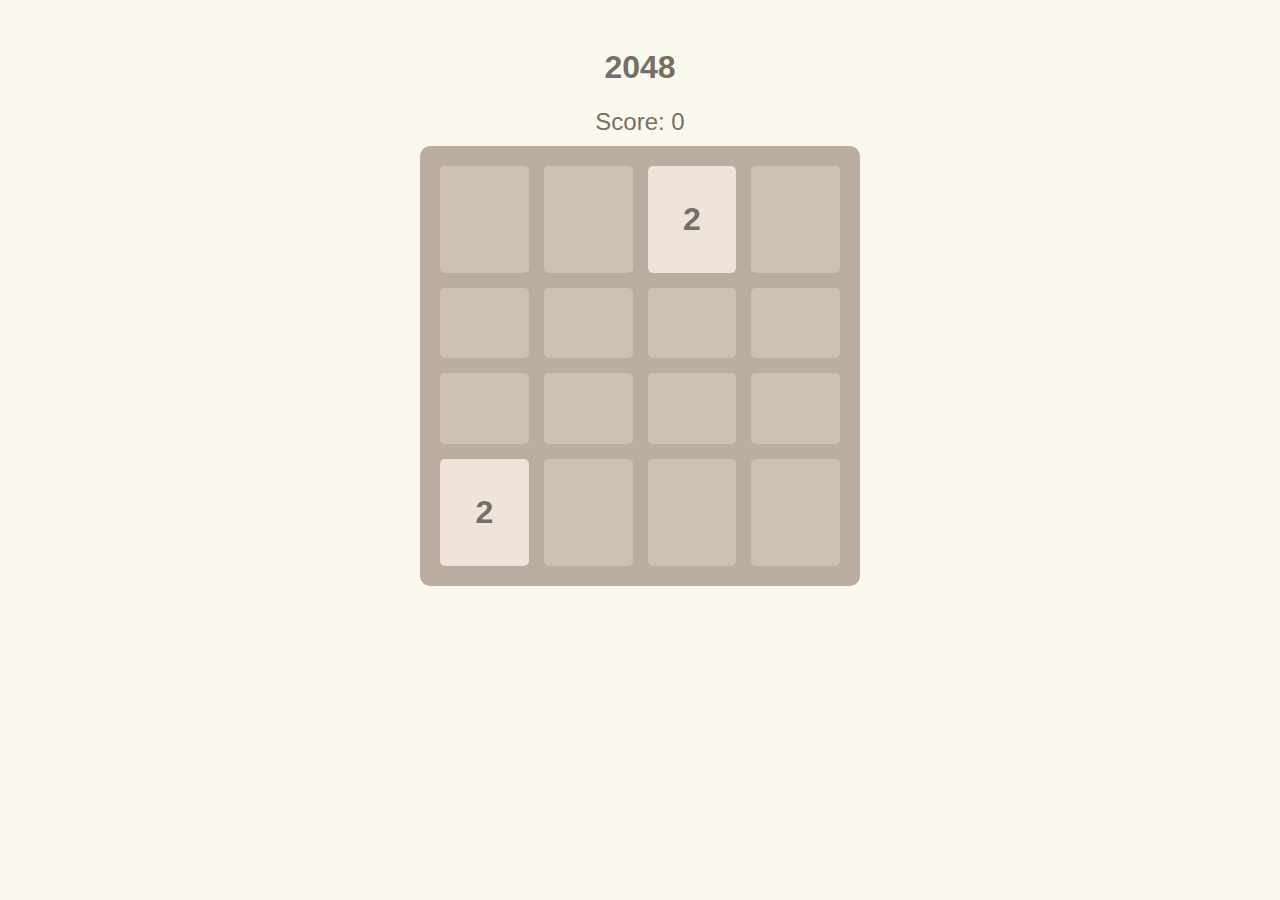
<file: index.html>
<!DOCTYPE html>
<html>
<head>
    <title>2048</title>
    <meta name="viewport" content="width=device-width, initial-scale=1.0">
    <link rel="stylesheet" href="style.css">
</head>
<body>
    <div class="container">
        <h1>2048</h1>
        <div class="score">Score: <span id="score">0</span></div>
        <div class="grid" id="grid"></div>
    </div>
    <script src="script.js"></script>
</body>
</html>
</file>
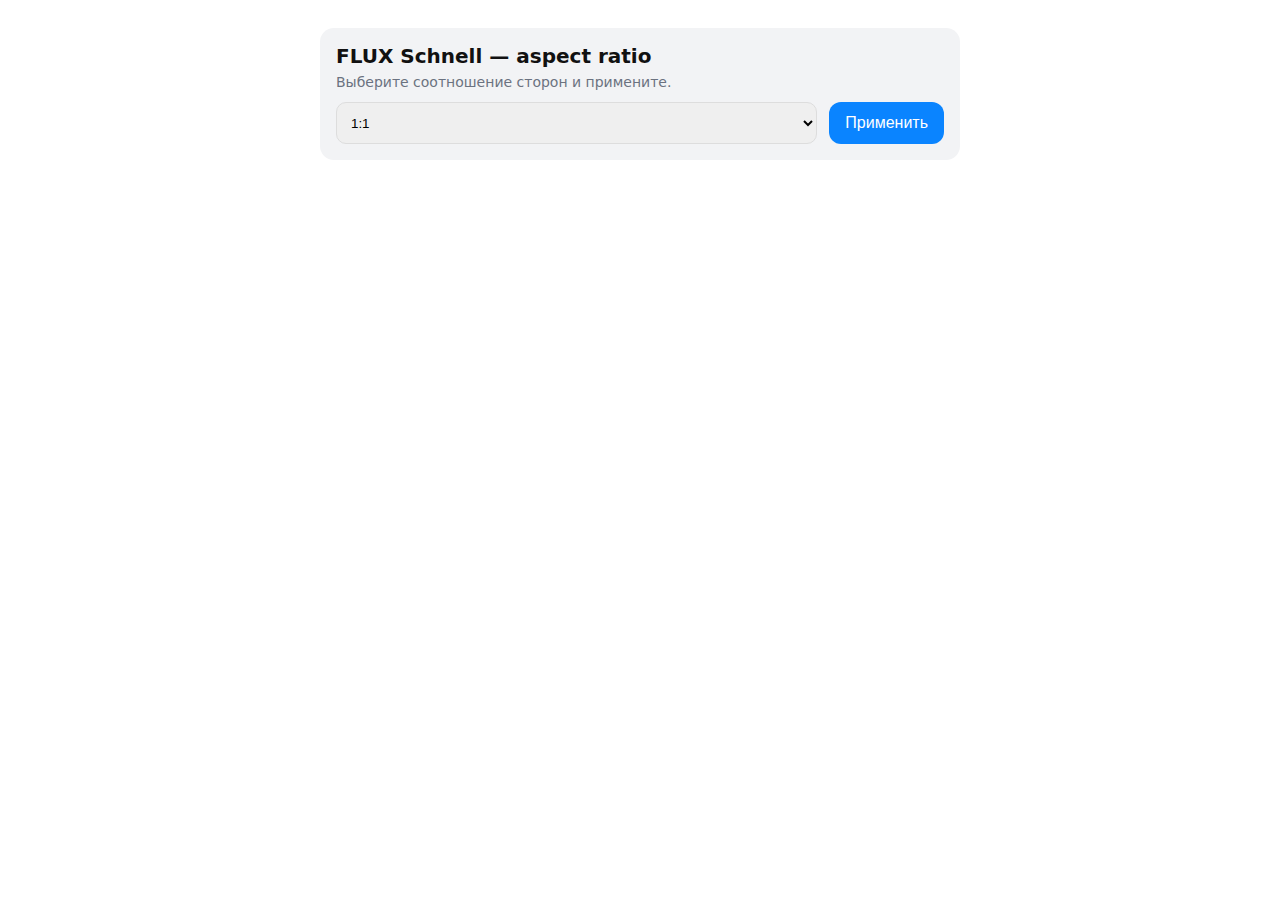
<file: flux.html>
<!doctype html>
<html lang="ru">
<head>
  <meta charset="utf-8" />
  <meta name="viewport" content="width=device-width,initial-scale=1" />
  <title>FLUX Schnell — настройки</title>
  <script src="https://telegram.org/js/telegram-web-app.js"></script>
  <style>
    :root { --bg:#fff; --text:#111; --card:#f2f3f5; --accent:#0a84ff; --muted:#6b7280; --radius:14px; }
    body { margin:0; font-family: system-ui,-apple-system,Segoe UI,Roboto,Arial,sans-serif; background:var(--bg); color:var(--text); }
    .wrap { padding:16px; max-width:640px; margin:0 auto; }
    .card { background:var(--card); border-radius:var(--radius); padding:16px; margin-top:12px; }
    h1 { font-size:20px; margin:0 0 6px; }
    .muted { color:var(--muted); font-size:14px; }
    .row { display:flex; gap:12px; flex-wrap:wrap; margin-top:12px; }
    .btn { appearance:none; border:none; border-radius:12px; padding:12px 16px; font-size:16px; cursor:pointer; background:var(--accent); color:#fff; }
    select { flex:1; padding:10px; border-radius:10px; border:1px solid #ddd; }
  </style>
</head>
<body>
  <div class="wrap">
    <div class="card">
      <h1>FLUX Schnell — aspect ratio</h1>
      <div class="muted">Выберите соотношение сторон и примените.</div>
      <div class="row">
        <select id="fluxAR">
          <option>1:1</option>
          <option>16:9</option>
          <option>21:9</option>
          <option>3:2</option>
          <option>2:3</option>
        </select>
        <button class="btn" id="applyFlux">Применить</button>
      </div>
    </div>
  </div>

  <script>
    (function () {
      const tg = window.Telegram?.WebApp; if (!tg) return;
      tg.ready(); tg.expand?.();

      // Тема из Telegram
      const s = tg.themeParams || {};
      document.documentElement.style.setProperty('--bg',    s.bg_color           || '#ffffff');
      document.documentElement.style.setProperty('--text',  s.text_color         || '#111111');
      document.documentElement.style.setProperty('--card',  s.secondary_bg_color || '#f2f3f5');
      document.documentElement.style.setProperty('--accent',s.button_color       || '#0a84ff');
      document.documentElement.style.setProperty('--muted', s.hint_color         || '#6b7280');

      document.getElementById('applyFlux').onclick = () => {
        const ar = document.getElementById('fluxAR').value;
        tg.HapticFeedback?.impactOccurred?.('light');
        tg.sendData(JSON.stringify({ action: "set_flux_opts", aspect_ratio: ar }));
        tg.showAlert('Параметры FLUX отправлены');
        setTimeout(() => tg.close(), 600);
      };
    })();
  </script>
</body>
</html>
</file>
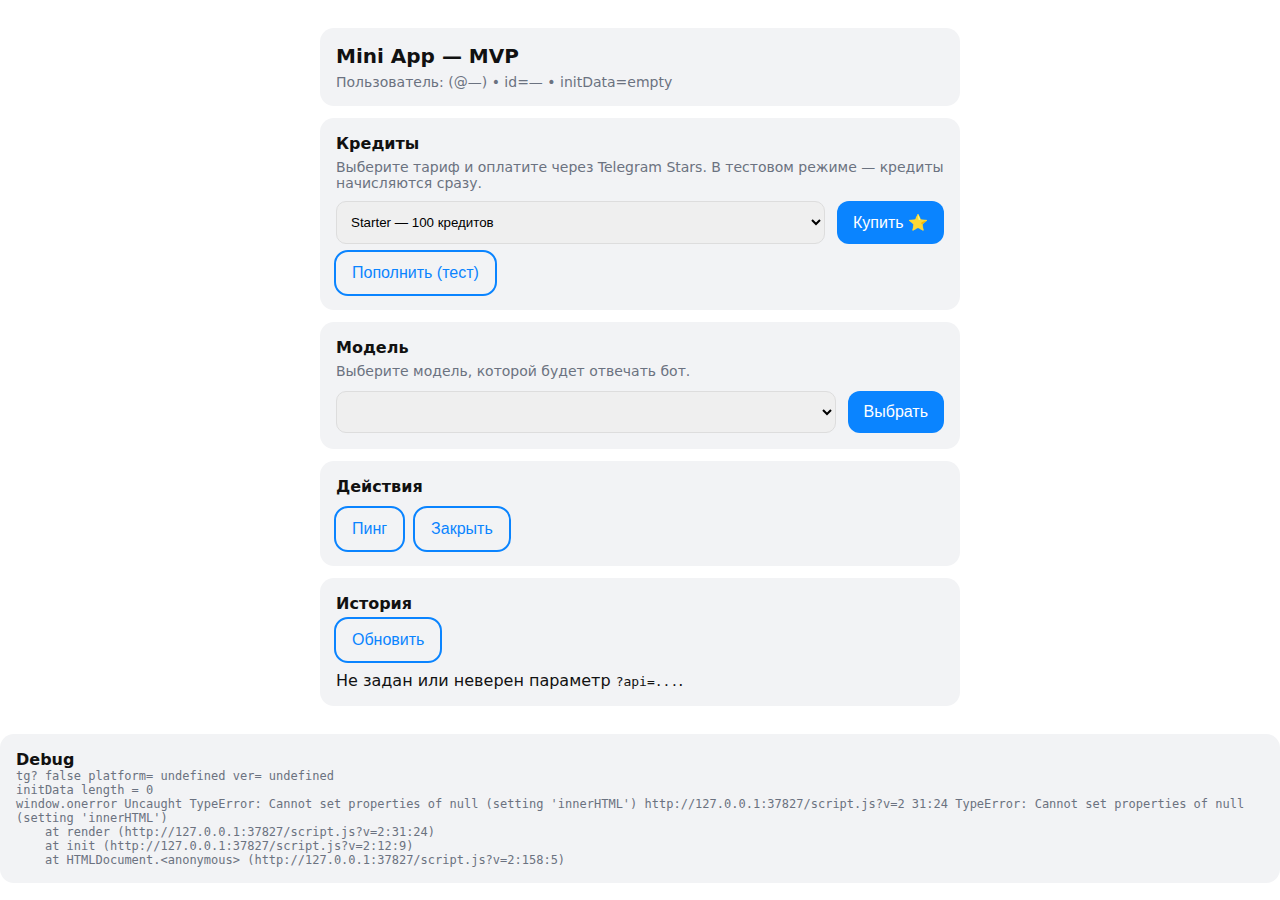
<file: index_new.html>
<!doctype html>
<html lang="ru">
<head>
  <meta charset="utf-8" />
  <meta name="viewport" content="width=device-width,initial-scale=1" />
  <title>MVP Mini App</title>
  <style>
    :root { --bg:#fff; --text:#111; --card:#f2f3f5; --accent:#0a84ff; --muted:#6b7280; --radius:14px; }
    body { margin:0; font-family: system-ui, -apple-system, Segoe UI, Roboto, Arial, sans-serif; background:var(--bg); color:var(--text); }
    .wrap { padding:16px; max-width:640px; margin:0 auto; }
    .card { background:var(--card); border-radius:var(--radius); padding:16px; margin-top:12px; }
    h1 { font-size:20px; margin:0 0 6px; }
    .muted { color:var(--muted); font-size:14px; }
    .row { display:flex; gap:12px; flex-wrap:wrap; margin-top:12px; }
    button { appearance:none; border:none; border-radius:12px; padding:12px 16px; font-size:16px; cursor:pointer; }
    .btn { background:var(--accent); color:#fff; }
    .btn-outline { background:transparent; outline:2px solid var(--accent); color:var(--accent); }
    .card a { word-break: break-all; }
  </style>
  <!-- ВАЖНО: библиотека Telegram должна грузиться до вашего кода -->
  <script src="https://telegram.org/js/telegram-web-app.js"></script>
</head>
<body>
  <div class="wrap">
    <div class="card">
      <h1>Mini App — MVP</h1>
      <div class="muted" id="who"></div>
    </div>

    <div class="card">
      <b>Кредиты</b>
      <div class="muted" style="margin-top:6px">
        Выберите тариф и оплатите через Telegram Stars. В тестовом режиме — кредиты начисляются сразу.
      </div>
    
      <div class="row" style="margin-top:10px">
        <select id="packSelect" style="flex:1; padding:10px; border-radius:10px; border:1px solid #ddd">
          <option value="starter">Starter — 100 кредитов</option>
          <option value="pro">Pro — 300 кредитов (-10%)</option>
          <option value="max">Max — 1000 кредитов (-20%)</option>
        </select>
        <button class="btn" id="buyReal">Купить ⭐</button>
      </div>
    
      <div class="row" style="margin-top:8px">
        <button class="btn-outline" id="buyTest">Пополнить (тест)</button>
      </div>
    </div>


    <div class="card">
      <b>Модель</b>
      <div class="muted" style="margin-top:6px">Выберите модель, которой будет отвечать бот.</div>
      <div class="row">
        <select id="modelSelect" style="flex:1; padding:10px; border-radius:10px; border:1px solid #ddd"></select>
        <button class="btn" id="applyModel">Выбрать</button>
      </div>
    </div>

    <div class="card">
      <b>Действия</b>
      <div class="row">
        <button class="btn-outline" id="ping">Пинг</button>
        <button class="btn-outline" id="close">Закрыть</button>
      </div>
    </div>

    <!-- История: ОБЯЗАТЕЛЬНО вне <script> -->
    <div class="card">
      <b>История</b>
      <div class="row" style="margin-top:6px">
        <button class="btn-outline" id="btnLoad">Обновить</button>
      </div>
      <div id="hist" style="margin-top:10px"></div>
    </div>
  </div>

  <!-- Панель отладки (под Историей можно вставить) -->
  <!-- Панель отладки -->
  <div class="card" id="debugCard">
    <b>Debug</b>
    <div id="debug" class="muted" style="white-space:pre-wrap;font-family:ui-monospace,monospace;font-size:12px;"></div>
  </div>

<script>
(function(){
  const dbgEl = document.getElementById('debug');
  const tg = window.Telegram?.WebApp;

  function log(...args){
    try {
      console.log('[MiniApp]', ...args);
      if (!dbgEl) return;
      const line = document.createElement('div');
      line.textContent = args.map(x => (typeof x === 'object' ? JSON.stringify(x) : String(x))).join(' ');
      dbgEl.appendChild(line);
    } catch(e){}
  }

  window.onerror = (msg, src, line, col, err) => log('window.onerror', msg, src, line+':'+col, err?.stack||'');
  window.onunhandledrejection = ev => log('unhandledrejection', ev.reason||ev);

  log('tg?', !!tg, 'platform=', tg?.platform, 'ver=', tg?.version);
  log('initData length =', tg?.initData?.length || 0);

  const who = document.getElementById('who');
  const u = tg?.initDataUnsafe?.user || {};
  if (who) who.innerText = `Пользователь: ${u.first_name||''} ${u.last_name||''} (@${u.username||'—'}) • id=${u.id||'—'} • initData=${tg?.initData ? 'len='+tg.initData.length : 'empty'}`;

  tg?.ready?.(); tg?.expand?.();
  tg?.onEvent?.('themeChanged', () => log('themeChanged'));
  tg?.onEvent?.('viewportChanged', (e) => log('viewportChanged', JSON.stringify(e)));

  function currentPack(){ return document.getElementById('packSelect')?.value || 'starter'; }

  // ТЕСТ-покупка
  const btnTest = document.getElementById('buyTest');
  if (btnTest) btnTest.onclick = () => {
    const pack = currentPack();
    log('click buyTest pack=', pack);
    if (!tg) return alert('Откройте мини-приложение в Telegram');
    try {
      tg.HapticFeedback?.impactOccurred?.('light');
      const payload = { action: 'buy_test', pack };
      log('sendData', payload);
      tg.sendData(JSON.stringify(payload));
      tg.showAlert('Запрос отправлен. Проверьте чат (buy_test).');
      // tg.close(); // на время отладки — НЕ закрываем
    } catch(e) {
      log('sendData error', e);
      tg?.showAlert?.('Ошибка sendData: '+e);
    }
  };

  // Реальная покупка
  const btnReal = document.getElementById('buyReal');
  if (btnReal) btnReal.onclick = () => {
    const pack = currentPack();
    log('click buyReal pack=', pack);
    if (!tg) return alert('Откройте мини-приложение в Telegram');
    try {
      tg.HapticFeedback?.impactOccurred?.('medium');
      const payload = { action: 'buy_real', pack };
      log('sendData', payload);
      tg.sendData(JSON.stringify(payload));
      tg.showAlert('Готовлю счёт. Проверьте чат (buy_real).');
      // tg.close(); // на время отладки — НЕ закрываем
    } catch(e) {
      log('sendData error', e);
      tg?.showAlert?.('Ошибка sendData: '+e);
    }
  };
})();
</script>

<script>
(async function(){
  const tgApp = window.Telegram?.WebApp || null;

  // === Диагностика в UI ===
  const histEl = document.getElementById('hist');
  const dbg = (label, value) => {
    console.log(label, value);
    const div = document.createElement('div');
    div.className = 'muted';
    div.style.whiteSpace = 'pre-wrap';
    div.textContent = `${label}: ${value}`;
    histEl.appendChild(div);
  };

  // === Чтение api (query/hash) ===
  const qs = new URLSearchParams(location.search.startsWith('?') ? location.search.slice(1) : location.search);
  const apiRaw = (qs.get("api") || "").trim();
  let apiHashRaw = "";
  if (location.hash.includes("api=")) {
    const hqs = new URLSearchParams(location.hash.replace(/^#/, ""));
    apiHashRaw = (hqs.get("api") || "").trim();
  }
  let decoded = "";
  try { decoded = decodeURIComponent(apiRaw || apiHashRaw); } catch(e) {}
  let API_BASE = /^https:\/\//.test(decoded) ? decoded : "";

  // === Fallback API для Telegram (если query съело) ===
  const DEFAULT_API_BASE = "https://566b0ceecefa.ngrok-free.app"; // <— подставляй актуальный ngrok
  const INIT_PLATFORM = (tgApp && tgApp.platform) ? tgApp.platform : "browser";

  // Валидация origin
  const isGoodBase = (u) => /^https:\/\/[A-Za-z0-9.-]+(?::\d+)?\/?$/.test(u);
  if ((!API_BASE || !isGoodBase(API_BASE)) && tgApp) {
    API_BASE = DEFAULT_API_BASE;
  }
  if (!API_BASE || !isGoodBase(API_BASE)) {
    histEl.innerHTML = `Не задан или неверен параметр <code>?api=...</code>.`;
    return;
  }

  // Склейка без new URL
  const join = (p) => API_BASE.replace(/\/+$/,'') + p;

  // === Грамотно получаем initData ===
  const waitInitData = async (tries=20, delayMs=100) => {
    if (!tgApp) return "";
    tgApp.ready?.();                 // сообщим Telegram, что мы готовы
    tgApp.expand?.();
    for (let i=0; i<tries; i++) {
      const v = tgApp.initData || "";
      if (v && v.length > 0) return v;
      await new Promise(r => setTimeout(r, delayMs));
    }
    return ""; // не дождались
  };

  let initData = tgApp ? await waitInitData() : "";
  const DEV_MODE = qs.get("dev") === "1";
  const UID = qs.get("uid");

  // Показ «кто зашёл»
  const user = tgApp?.initDataUnsafe?.user || null;
  const whoEl = document.getElementById('who');
  if (whoEl) {
    const uname = user ? `@${user.username || '—'}` : '—';
    const fname = user ? `${user.first_name || ''} ${user.last_name || ''}`.trim() : '—';
    whoEl.innerText = `Пользователь: ${fname} (${uname}) • id=${user?.id ?? '—'} • initData=${initData ? 'len='+initData.length : 'empty'}`;
  }

  // Обход предупреждения ngrok (без заголовков на iOS)
  const isNgrok = /ngrok-free\.app$/i.test(API_BASE) || /ngrok\.io$/i.test(API_BASE);
  const skipParam = isNgrok ? "&ngrok-skip-browser-warning=1" : "";
  const useHeader = isNgrok && INIT_PLATFORM !== "ios";

  async function loadHistory(offset=0, limit=20) {
    histEl.innerHTML = '<div class="muted">Загружаю…</div>';

    // === ВАЖНО: не уходим в сеть без авторизации ===
    if (!initData && !(DEV_MODE && UID)) {
      histEl.innerHTML = `<div class="muted">
        Нет initData (Telegram ещё не отдал авторизацию). Попробуйте «Обновить» через секунду.
      </div>`;
      return;
    }

    let url = join('/api/history') + `?limit=${limit}&offset=${offset}${skipParam}`;
    if (initData) url += `&initData=${encodeURIComponent(initData)}`;
    else if (DEV_MODE && UID) url += `&dev_user_id=${encodeURIComponent(UID)}`;

    const fetchOpts = useHeader
      ? { headers: { 'ngrok-skip-browser-warning': 'true', 'Accept': 'application/json' }, mode: 'cors', credentials: 'omit', cache: 'no-store' }
      : { mode: 'cors', credentials: 'omit', cache: 'no-store' };

    dbg("platform", INIT_PLATFORM);
    dbg("fetch URL", url);
    try {
      const res = await fetch(url, fetchOpts);
      const txt = await res.text();
      dbg("HTTP status", res.status + " " + res.statusText);
      dbg("HTTP body (head)", txt.slice(0, 200));

      if (!res.ok) {
        histEl.innerHTML = `<div class="muted">Ошибка: ${res.status} ${txt}</div>`;
        return;
      }
      if (/^\s*</.test(txt)) {
        histEl.innerHTML = `<div class="muted">Получен HTML вместо JSON (ngrok interstitial). Перезапусти туннель и обнови страницу.</div>`;
        return;
      }

      const data = JSON.parse(txt);
      histEl.innerHTML = "";
      for (const t of data.items) {
        const dt = t.finished_at || t.created_at || "";
        const card = document.createElement('div');
        card.style.border = "1px solid #ccc";
        card.style.padding = "8px";
        card.style.borderRadius = "10px";
        card.style.margin = "8px 0";
        card.innerHTML = `
          <div><b>#${t.id}</b> — ${t.type} [${t.status}] ${t.progress ?? 0}%</div>
          <div class="muted"><small>${dt}</small></div>
          ${t.result_url ? `<div style="margin-top:6px;">
            <button class="btn" style="padding:8px 12px;" data-task="${t.id}">Открыть результат</button>
          </div>` : ""}
          ${t.error_text ? `<div style="color:#b00; margin-top:6px;">Ошибка: ${t.error_text}</div>` : ""}
        `;
        histEl.appendChild(card);
      }
      if (!data.items.length) {
        histEl.innerHTML = `<div class="muted">Пока пусто. Сгенерируйте картинку через /img в чате.</div>`;
      }

      // Кнопки "Открыть результат"
      histEl.querySelectorAll('button[data-task]').forEach(btn => {
        btn.onclick = async () => {
          let linkUrl = join(`/api/tasks/${btn.getAttribute('data-task')}/link`) + (skipParam ? `?${skipParam.slice(1)}` : "");
          if (initData) linkUrl += (skipParam ? '&' : '?') + `initData=${encodeURIComponent(initData)}`;
          else if (DEV_MODE && UID) linkUrl += (skipParam ? '&' : '?') + `dev_user_id=${encodeURIComponent(UID)}`;

          const linkOpts = useHeader
            ? { headers: { 'ngrok-skip-browser-warning': 'true', 'Accept': 'application/json' }, mode: 'cors', credentials: 'omit', cache: 'no-store' }
            : { mode: 'cors', credentials: 'omit', cache: 'no-store' };

          try {
            const r = await fetch(linkUrl, linkOpts);
            const body = await r.text();
            if (!r.ok) {
              return tgApp?.showAlert ? tgApp.showAlert(`Ошибка: ${r.status} ${body}`) : alert(`Ошибка: ${r.status} ${body}`);
            }
            if (/^\s*</.test(body)) {
              return tgApp?.showAlert ? tgApp.showAlert("Получен HTML вместо JSON (ngrok interstitial).")
                                      : alert("Получен HTML вместо JSON (ngrok interstitial).");
            }
            const { url } = JSON.parse(body);
            if (tgApp?.openLink) tgApp.openLink(url, { try_instant_view: false });
            else window.open(url, '_blank', 'noopener');
          } catch (e) {
            console.error(e);
            tgApp?.showAlert ? tgApp.showAlert(`Сетевая ошибка: ${e}`) : alert(`Сетевая ошибка: ${e}`);
          }
        };
      });

    } catch (e) {
      console.error(e);
      histEl.insertAdjacentHTML('beforeend', `<div class="muted">EXC: ${String(e)}</div>`);
    }
  }

  document.getElementById('btnLoad').addEventListener('click', () => loadHistory());
  // первая автозагрузка — уже ПОСЛЕ ожидания initData
  await loadHistory();
})();
</script>





<!-- Если у вас есть отдельный script.js, можно оставить, но следите, чтобы там не было второго "const tg = ..." -->
<script src="./script.js?v=2" defer></script>
</body>
</html>
</file>
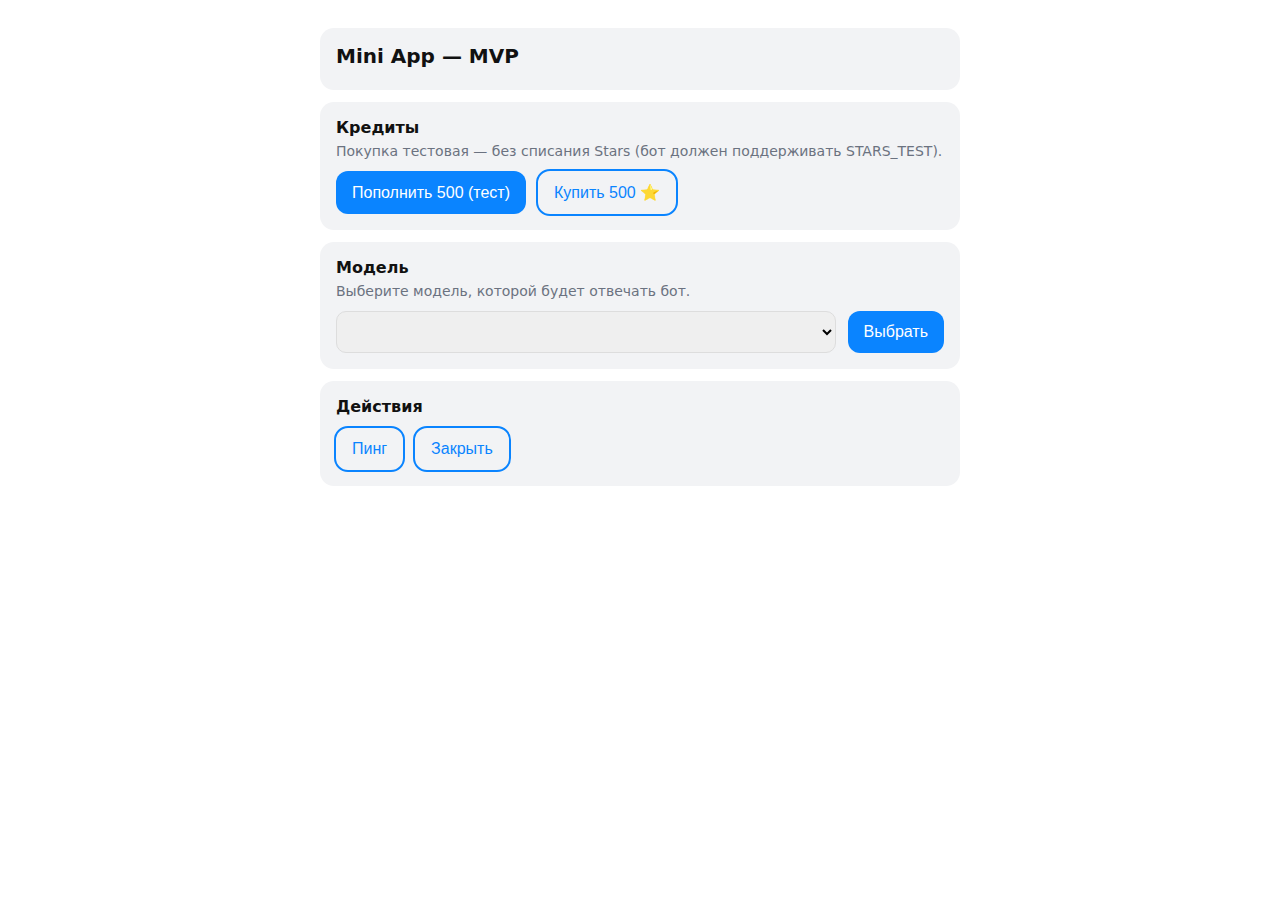
<file: index_old.html>
<!doctype html>
<html lang="ru">
<head>
  <meta charset="utf-8" />
  <meta name="viewport" content="width=device-width,initial-scale=1" />
  <title>MVP Mini App</title>
  <style>
    :root {
      --bg: #ffffff; --text: #111111; --card: #f2f3f5; --accent: #0a84ff; --muted: #6b7280;
      --radius: 14px;
    }
    body { margin:0; font-family: system-ui, -apple-system, Segoe UI, Roboto, Arial, sans-serif;
           background: var(--bg); color: var(--text); }
    .wrap { padding: 16px; max-width: 640px; margin: 0 auto; }
    .card { background: var(--card); border-radius: var(--radius); padding: 16px; margin-top: 12px; }
    h1 { font-size: 20px; margin: 0 0 6px; }
    .muted { color: var(--muted); font-size: 14px; }
    .row { display:flex; gap:12px; flex-wrap:wrap; margin-top:12px; }
    button { appearance:none; border:none; border-radius:12px; padding:12px 16px; font-size:16px; cursor:pointer; }
    .btn { background: var(--accent); color:#fff; }
    .btn-outline { background: transparent; outline: 2px solid var(--accent); color: var(--accent); }
  </style>
</head>
<body>
  <div class="wrap">
    <div class="card">
      <h1>Mini App — MVP</h1>
      <div class="muted" id="who"></div>
    </div>

    <div class="card">
      <b>Кредиты</b>
      <div class="muted" style="margin-top:6px">
        Покупка тестовая — без списания Stars (бот должен поддерживать STARS_TEST).
      </div>
      <div class="row">
        <button class="btn" id="buyTest">Пополнить 500 (тест)</button>
        <button class="btn-outline" id="buyReal">Купить 500 ⭐</button>
      </div>
    </div>

    <div class="card">
      <b>Модель</b>
      <div class="muted" style="margin-top:6px">
        Выберите модель, которой будет отвечать бот.
      </div>
      <div class="row">
        <select id="modelSelect" style="flex:1; padding:10px; border-radius:10px; border:1px solid #ddd"></select>
        <button class="btn" id="applyModel">Выбрать</button>
      </div>
    </div>



    <div class="card">
      <b>Действия</b>
      <div class="row">
        <button class="btn-outline" id="ping">Пинг</button>
        <button class="btn-outline" id="close">Закрыть</button>
      </div>
    </div>
  </div>

<script>
(function(){
  const tg = window.Telegram.WebApp;

  // Тема Telegram
  function applyTheme(){
    const s = tg.colorScheme === 'dark' ? tg.themeParams : tg.themeParams;
    document.documentElement.style.setProperty('--bg',    s.bg_color            || '#ffffff');
    document.documentElement.style.setProperty('--text',  s.text_color          || '#111111');
    document.documentElement.style.setProperty('--card',  s.secondary_bg_color  || '#f2f3f5');
    document.documentElement.style.setProperty('--accent',s.button_color        || '#0a84ff');
    document.documentElement.style.setProperty('--muted', s.hint_color          || '#6b7280');
  }

  tg.ready();
  applyTheme();
  tg.onEvent('themeChanged', applyTheme);

  // Кто зашёл
  const u = (tg.initDataUnsafe && tg.initDataUnsafe.user) || {};
  document.getElementById('who').innerText =
    `Пользователь: ${u.first_name || ''} ${u.last_name || ''} (@${u.username || '—'}) • id=${u.id || '—'}`;

  // Кнопки
  document.getElementById('buyTest').onclick = () => {
    tg.HapticFeedback.impactOccurred('light');
    tg.sendData(JSON.stringify({action:'buy_test', pack:'starter', amount:500}));
    tg.close(); // минимально: отправили команду боту и закрыли мини-апп
  };

  document.getElementById('buyReal').onclick = () => {
    tg.HapticFeedback.impactOccurred('medium');
    tg.sendData(JSON.stringify({action:'buy_real', pack:'starter', amount:500}));
    tg.close();
  };

  document.getElementById('ping').onclick = () => {
    tg.showAlert('pong ✨');
  };

  document.getElementById('close').onclick = () => tg.close();
})();
<section id="history">
  <h2>История</h2>
  <button id="btnLoad">Обновить</button>
  <div id="hist"></div>
</section>
  
<script src="https://telegram.org/js/telegram-web-app.js"></script>
<script src="./script.js?v=2" defer></script>
</body>
</html>
</file>
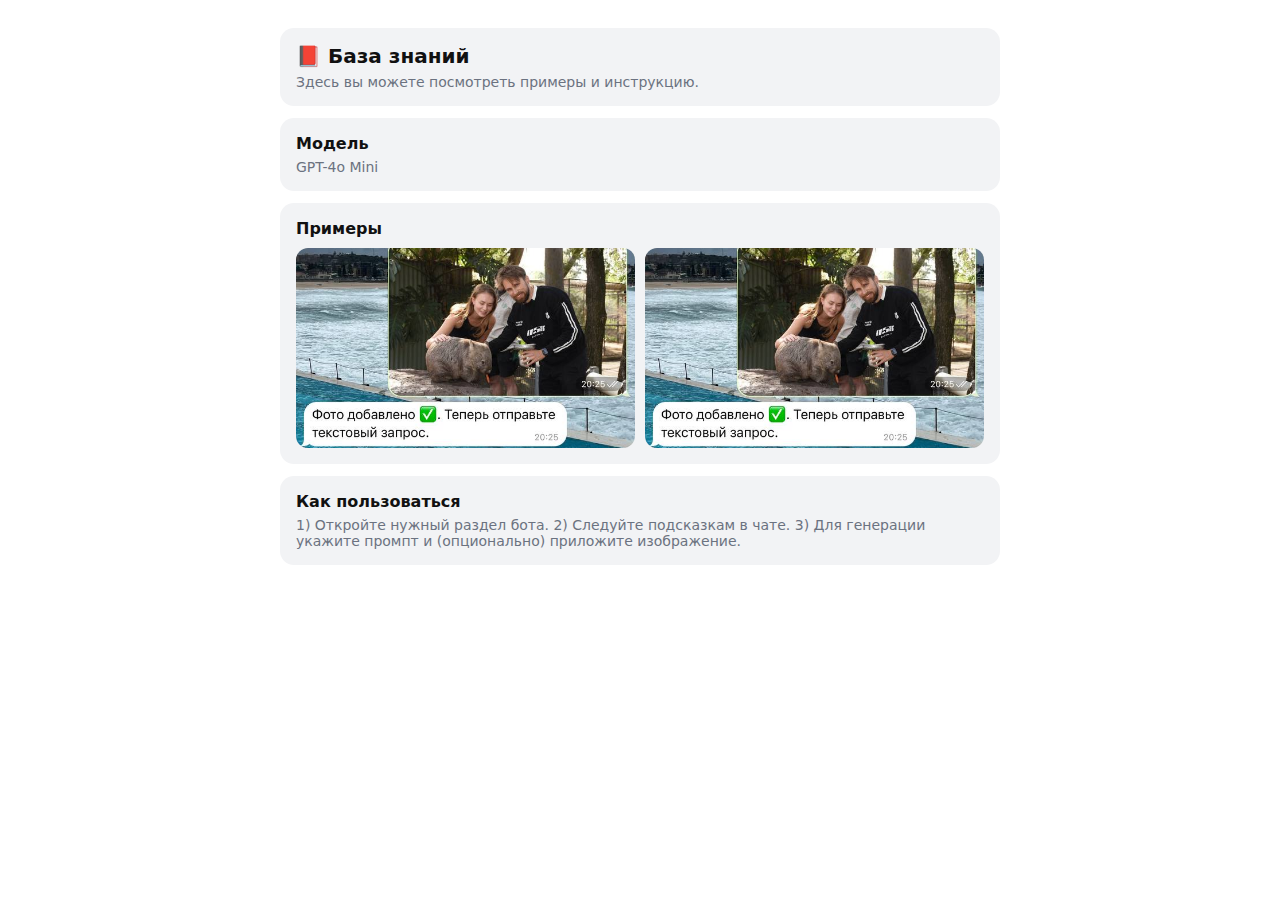
<file: kb.html>
<!-- kb.html — статическая страница "База знаний" (без sendData, только просмотр) -->
<!doctype html>
<html lang="ru">
<head>
  <meta charset="utf-8" />
  <meta name="viewport" content="width=device-width,initial-scale=1" />
  <title>База знаний</title>
  <script src="https://telegram.org/js/telegram-web-app.js"></script>
  <style>
    :root { --bg:#fff; --text:#111; --card:#f2f3f5; --accent:#0a84ff; --muted:#6b7280; --radius:14px; }
    body { margin:0; font-family: system-ui,-apple-system,Segoe UI,Roboto,Arial,sans-serif; background:var(--bg); color:var(--text); }
    .wrap { padding:16px; max-width:720px; margin:0 auto; }
    .card { background:var(--card); border-radius:var(--radius); padding:16px; margin-top:12px; }
    h1 { font-size:20px; margin:0 0 6px; }
    .muted { color:var(--muted); font-size:14px; }
    .gallery { display:grid; grid-template-columns:repeat(2,minmax(0,1fr)); gap:10px; margin-top:10px; }
    .gallery img { width:100%; height:200px; object-fit:cover; border-radius:12px; background:#fff; }
    @media (max-width:520px){ .gallery{ grid-template-columns:1fr; } .gallery img{ height:auto; } }
  </style>
</head>
<body>
  <div class="wrap">
    <div class="card">
      <h1>📕 База знаний</h1>
      <div class="muted">Здесь вы можете посмотреть примеры и инструкцию.</div>
    </div>

    <div class="card">
      <b>Модель</b>
      <div id="model" class="muted" style="margin-top:6px">GPT-4o Mini</div>
    </div>

    <div class="card">
      <b>Примеры</b>
      <div class="gallery">
        <!-- Замените пути на свои картинки в репозитории -->
        <img src="nano_banana.jpg" alt="пример 1">
        <img src="nano_banana.jpg" alt="пример 2">
      </div>
    </div>

    <div class="card">
      <b>Как пользоваться</b>
      <div class="muted" style="margin-top:6px">
        1) Откройте нужный раздел бота. 2) Следуйте подсказкам в чате. 3) Для генерации укажите промпт и (опционально) приложите изображение.
      </div>
    </div>
  </div>

  <script>
    (function(){
      const tg = window.Telegram?.WebApp;
      if (tg) {
        tg.ready(); tg.expand?.();
        const s = tg.themeParams || {};
        document.documentElement.style.setProperty('--bg',    s.bg_color           || '#ffffff');
        document.documentElement.style.setProperty('--text',  s.text_color         || '#111111');
        document.documentElement.style.setProperty('--card',  s.secondary_bg_color || '#f2f3f5');
        document.documentElement.style.setProperty('--accent',s.button_color       || '#0a84ff');
        document.documentElement.style.setProperty('--muted', s.hint_color         || '#6b7280');
      }
      // Позволяет задать модель через ?model=... (по желанию)
      const qp = new URLSearchParams(location.search);
      const m = qp.get("model");
      if (m) document.getElementById("model").textContent = m;
    })();
  </script>
</body>
</html>
</file>
<file: style.css>
body {
    font-family: Arial, sans-serif;
    display: flex;
    justify-content: center;
    background-color: #faf8ef;
}

.container {
    text-align: center;
    margin-top: 20px;
}

h1 {
    color: #776e65;
}

.score {
    font-size: 24px;
    margin: 10px 0;
    color: #776e65;
}

.grid {
    width: 90vw; /* 90% ширины экрана */
    height: 90vw; /* Квадратное поле */
    max-width: 400px; /* Максимум 400px для больших экранов */
    max-height: 400px;
    background-color: #bbada0;
    border-radius: 10px;
    padding: 20px;
    display: grid;
    grid-template-columns: repeat(4, 1fr);
    gap: 15px;
    margin: 0 auto; /* Центрирование */
}

.tile {
    background-color: #cdc1b4;
    border-radius: 5px;
    display: flex;
    align-items: center;
    justify-content: center;
    font-size: 32px;
    font-weight: bold;
    color: #776e65;
}

.tile-2 { background-color: #eee4da; }
.tile-4 { background-color: #ede0c8; }
.tile-8 { background-color: #f2b179; }
.tile-16 { background-color: #f59563; }
.tile-32 { background-color: #f67c5f; }
.tile-64 { background-color: #f65e3b; }
.tile-128 { background-color: #edcf72; }
.tile-256 { background-color: #edcc61; }
.tile-512 { background-color: #edc850; }
.tile-1024 { background-color: #edc53f; }
.tile-2048 { background-color: #edc22e; }
</file>
